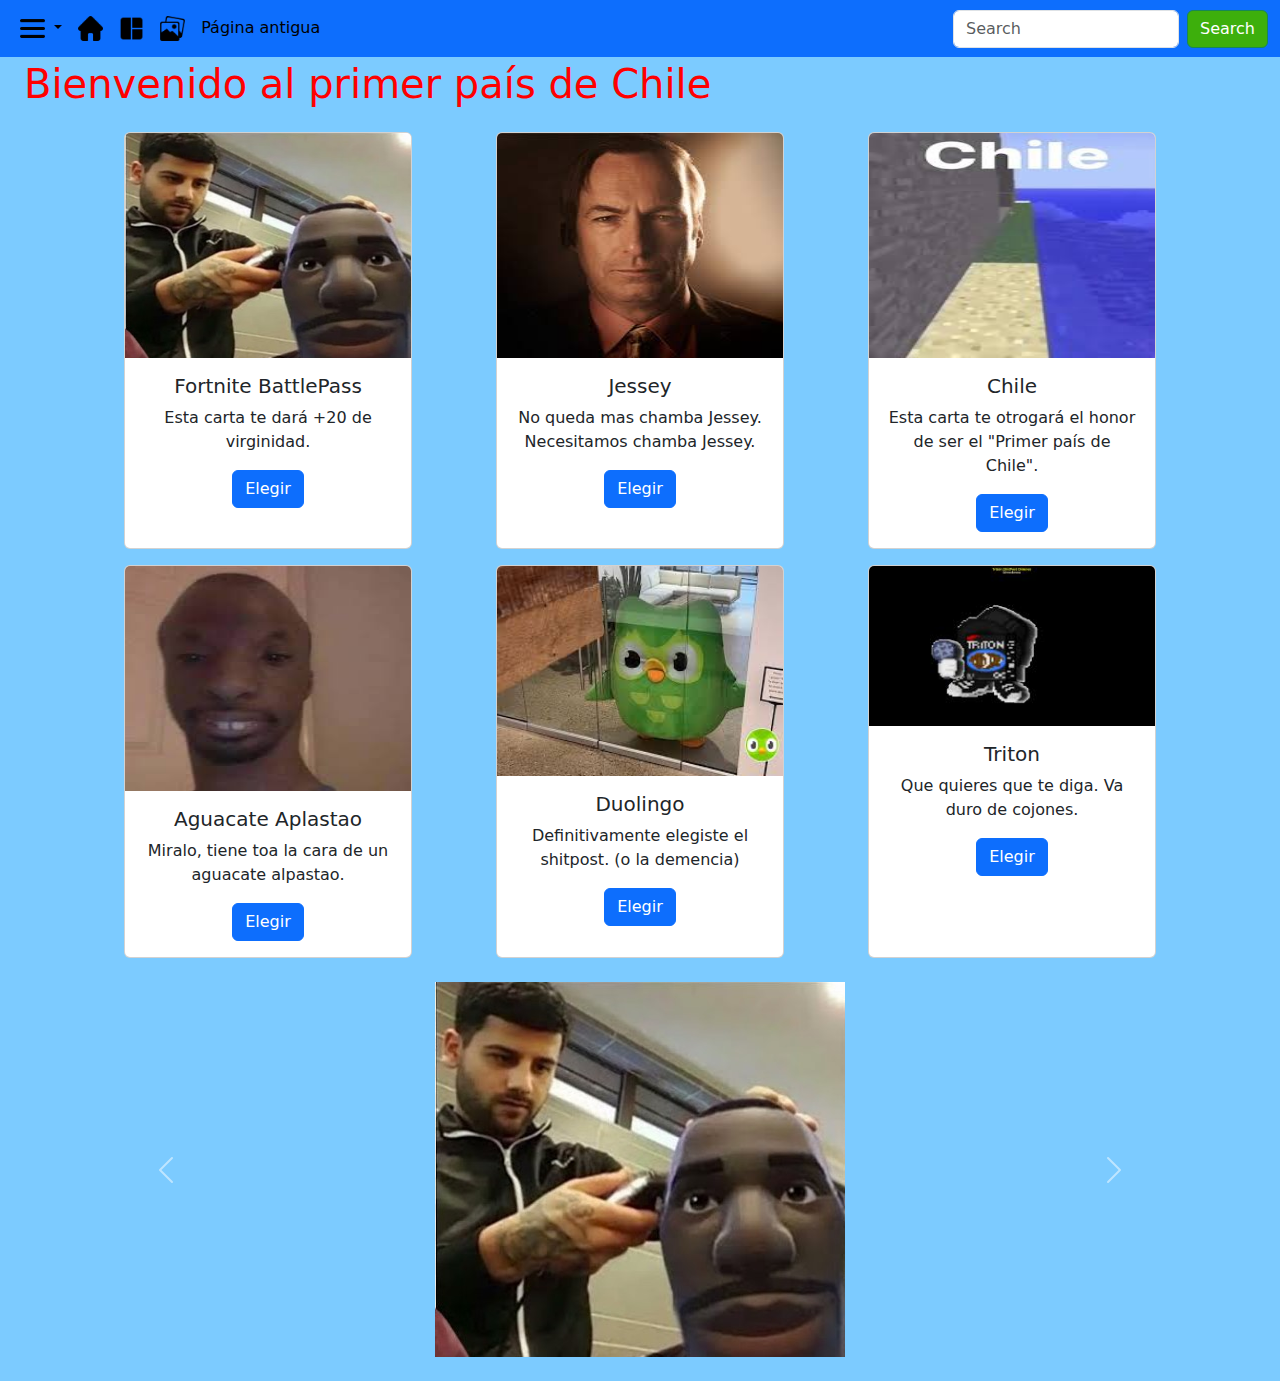
<file: index2.html>
<!DOCTYPE html>
    <html>
    <head>
        <title>El primer país de Chile</title>
        <meta charset="UTF-8">
        <meta name="descripcion" content="Esta es la página principal de la web de ByteStorm Solutions">
        <meta name="autor" content="Jorge Montesinos">
        <meta name="viewport" content="width=device-width, initial-scale=1.0">
        <script defer src="scripts2.js"></script> 
        <link href="https://cdn.jsdelivr.net/npm/bootstrap@5.3.3/dist/css/bootstrap.min.css" rel="stylesheet" integrity="sha384-QWTKZyjpPEjISv5WaRU9OFeRpok6YctnYmDr5pNlyT2bRjXh0JMhjY6hW+ALEwIH" crossorigin="anonymous">
        <script src="https://cdn.jsdelivr.net/npm/bootstrap@5.3.3/dist/js/bootstrap.bundle.min.js" integrity="sha384-YvpcrYf0tY3lHB60NNkmXc5s9fDVZLESaAA55NDzOxhy9GkcIdslK1eN7N6jIeHz" crossorigin="anonymous"></script>
        <link rel="stylesheet" href="estilos2.css">
    </head>
        <body id="body" class="bg-tertiary mb-4">
            <nav class="navbar navbar-expand-md bg-primary fixed-top container-fluid">
                <div class="container-fluid d-flex justify-content-end">
                  <button class="navbar-toggler" type="button" data-bs-toggle="collapse" data-bs-target="#navbarSupportedContent" aria-controls="navbarSupportedContent" aria-expanded="false" aria-label="Toggle navigation">
                    <span class="navbar-toggler-icon"></span>
                  </button>                                                                                            
                  <div class="collapse navbar-collapse" id="navbarSupportedContent">
                    <ul class="navbar-nav me-auto mb-2 mb-lg-0">
                        <li class="nav-item dropdown">
                            <a class="nav-link dropdown-toggle active" href="#" role="button" data-bs-toggle="dropdown" aria-expanded="false" id="navbarDropdown">
                                <img src="icons/menu.png" alt="" class="menu">
                            </a>
                            <ul class="dropdown-menu" aria-labelledby="navbarDropdown">
                                <li><a class="dropdown-item" href="#">Action</a></li>
                                <li><a class="dropdown-item" href="#">Another action</a></li>
                                <li><hr class="dropdown-divider"></li>
                                <li><a class="dropdown-item" href="#">Something else here</a></li>
                            </ul>
                        </li>
                        <li class="nav-item">
                            <a class="nav-link active" href="#">
                                <img src="icons/home.png" alt="" class="menu">
                              </a>
                              
                        </li>
                        <li class="nav-item">
                            <a class="nav-link active" aria-current="page" href="#grid">
                                <img src="icons/galeria.png" alt="" class="menu">
                            </a>
                        </li>
                        <li class="nav-item">
                            <a class="nav-link active" href="#carousel">
                                <img src="icons/carrusel.png" alt="" class="menu">
                            </a>
                        </li>
                        
                        <li class="nav-item">
                            <a class="nav-link active" href="index.html">Página antigua</a>
                        </li>
                    </ul>
                    <form class="d-flex" role="search">
                      <input class="form-control me-2" type="search" placeholder="Search" aria-label="Search">
                      <button class="btn btn-outline-success" type="submit" id="botonSearch">Search</button>
                    </form>
                  </div>
                </div>
              </nav>
            <h1 class="ms-4">Bienvenido al primer país de Chile</h1>

            <div id="grid" class="container text-center">
                <div class="row gx-0">
                  <div class="col gy-3 d-flex justify-content-center">
                    <div class="card" >
                        <img src="images/Captura de pantalla 2024-06-07 102320.jpg" class="img-fluid grid card-img-top">
                        <div class="card-body">
                            <h5 class="card-title">Fortnite BattlePass</h5>
                            <p class="card-text">Esta carta te dará +20 de virginidad.</p>
                            <button type="button" class="btn btn-primary" data-bs-toggle="modal" data-bs-target="#myModal" data-bs-target="#modal1" data-bs-whatever="Fortnite BattlePass">Elegir</button>
                          </div>
                    </div>
                  </div>
                  <div class="col gy-3 d-flex justify-content-center">
                    <div class="card">
                        <img src="images/descarga (1).jpeg" class="img-fluid grid card-img-top">
                        <div class="card-body">
                          <h5 class="card-title">Jessey</h5>
                          <p class="card-text">No queda mas chamba Jessey. Necesitamos chamba Jessey.</p>
                          <button type="button" class="btn btn-primary" data-bs-toggle="modal" data-bs-target="#myModal" data-bs-whatever="Jessey">Elegir</button>
                        </div>
                      </div>
                  </div>
                  <div class="col gy-3 d-flex justify-content-center">
                    <div class="card">
                        <img src="images/descarga (2).jpeg" class="card-img-top img-fluid grid">
                        <div class="card-body">
                          <h5 class="card-title">Chile</h5>
                          <p class="card-text">Esta carta te otrogará el honor de ser el "Primer país de Chile".</p>
                          <button type="button" class="btn btn-primary" data-bs-toggle="modal" data-bs-target="#myModal" data-bs-whatever="Chile">Elegir</button>
                        </div>
                      </div>
                  </div>
                </div>
                <div class="row gx-0">
                  <div class="col gy-3 d-flex justify-content-center">
                    <div class="card">
                        <img src="images/descarga.jpeg" alt="" class="img-fluid grid card-img-top">
                        <div class="card-body">
                          <h5 class="card-title">Aguacate Aplastao</h5>
                          <p class="card-text">Miralo, tiene toa la cara de un aguacate alpastao.</p>
                          <button type="button" class="btn btn-primary" data-bs-toggle="modal" data-bs-target="#myModal" data-bs-whatever="Aguacate Aplastao">Elegir</button>
                        </div>
                      </div>
                  </div>
                  <div class="col gy-3 d-flex justify-content-center">
                    <div class="card">
                        <img src="images/images (1).jpeg" alt="" class="img-fluid grid card-img-top">
                        <div class="card-body">
                          <h5 class="card-title">Duolingo</h5>
                          <p class="card-text">Definitivamente elegiste el shitpost. (o la demencia)</p>
                          <button type="button" class="btn btn-primary" data-bs-toggle="modal" data-bs-target="#myModal" data-bs-whatever="Duolingo">Elegir</button>
                        </div>
                      </div>
                  </div>
                  <div class="col gy-3 d-flex justify-content-center">
                    <div class="card">
                        <img src="images/images.jpeg" alt="" class="img-fluid grid card-img-top">
                        <div class="card-body">
                          <h5 class="card-title">Triton</h5>
                          <p class="card-text">Que quieres que te diga. Va duro de cojones.</p>
                          <button type="button" class="btn btn-primary" data-bs-toggle="modal" data-bs-target="#myModal" data-bs-whatever="Triton">Elegir</button>
                        </div>
                      </div>
                  </div>
                </div>
            </div>
            
            <div id="carousel" class="container text-center mt-4">
                <div id="carouselExample" class="carousel slide">
                    <div class="carousel-inner">
                      <div class="carousel-item active">
                        <img src="images/Captura de pantalla 2024-06-07 102320.jpg" class="d-block w-20 mx-auto" alt="">
                      </div>
                      <div class="carousel-item">
                        <img src="images/descarga (1).jpeg" class="d-block w-20 mx-auto" alt="">
                      </div>
                      <div class="carousel-item">
                        <img src="images/descarga (2).jpeg" class="d-block w-20 mx-auto" alt="">
                      </div>
                      <div class="carousel-item">
                        <img src="images/descarga.jpeg" class="d-block w-20 mx-auto" alt="">
                      </div>
                      <div class="carousel-item">
                        <img src="images/images (1).jpeg" class="d-block w-20 mx-auto" alt="">
                      </div>
                      <div class="carousel-item">
                        <img src="images/images.jpeg" class="d-block w-20 mx-auto" alt="">
                      </div>
                    </div>
                    <button class="carousel-control-prev" type="button" data-bs-target="#carouselExample" data-bs-slide="prev">
                      <span class="carousel-control-prev-icon" aria-hidden="true"></span>
                      <span class="visually-hidden">Previous</span>
                    </button>
                    <button class="carousel-control-next" type="button" data-bs-target="#carouselExample" data-bs-slide="next">
                      <span class="carousel-control-next-icon" aria-hidden="true"></span>
                      <span class="visually-hidden">Next</span>
                    </button>
                </div>
            </div>

            <div id="myModal" class="modal fade" tabindex="-1">
                <div class="modal-dialog">
                  <div class="modal-content">
                    <div class="modal-header">
                      <h5 class="modal-title"></h5>
                      <button type="button" class="btn-close" data-bs-dismiss="modal" aria-label="Close"></button>
                    </div>
                    <div class="modal-body">
                      <p>Decide tu elección.</p>
                    </div>
                    <div class="modal-footer">
                      <button type="button" class="btn btn-secondary" data-bs-dismiss="modal">No</button>
                      <button type="button" class="btn btn-primary" data-bs-dismiss="modal">Sí, lo quiero</button>
                    </div>
                  </div>
                </div>
            </div>
        </body>
    </html>
</file>
<file: estilos2.css>
body{
    padding-top: 60px;
    background-color: rgb(124, 203, 255);
    color: rgb(255, 0, 0); 
}

img{
    object-fit: fill;
}

.grid{
    max-height: 225px;
    max-width: 300px;
}

.menu{
    height: 25px;
    width: 25px;
}

#botonSearch{
    color: white; 
    background-color: rgb(61, 175, 12);
}

.card{
    width: 18rem;
}
</file>
